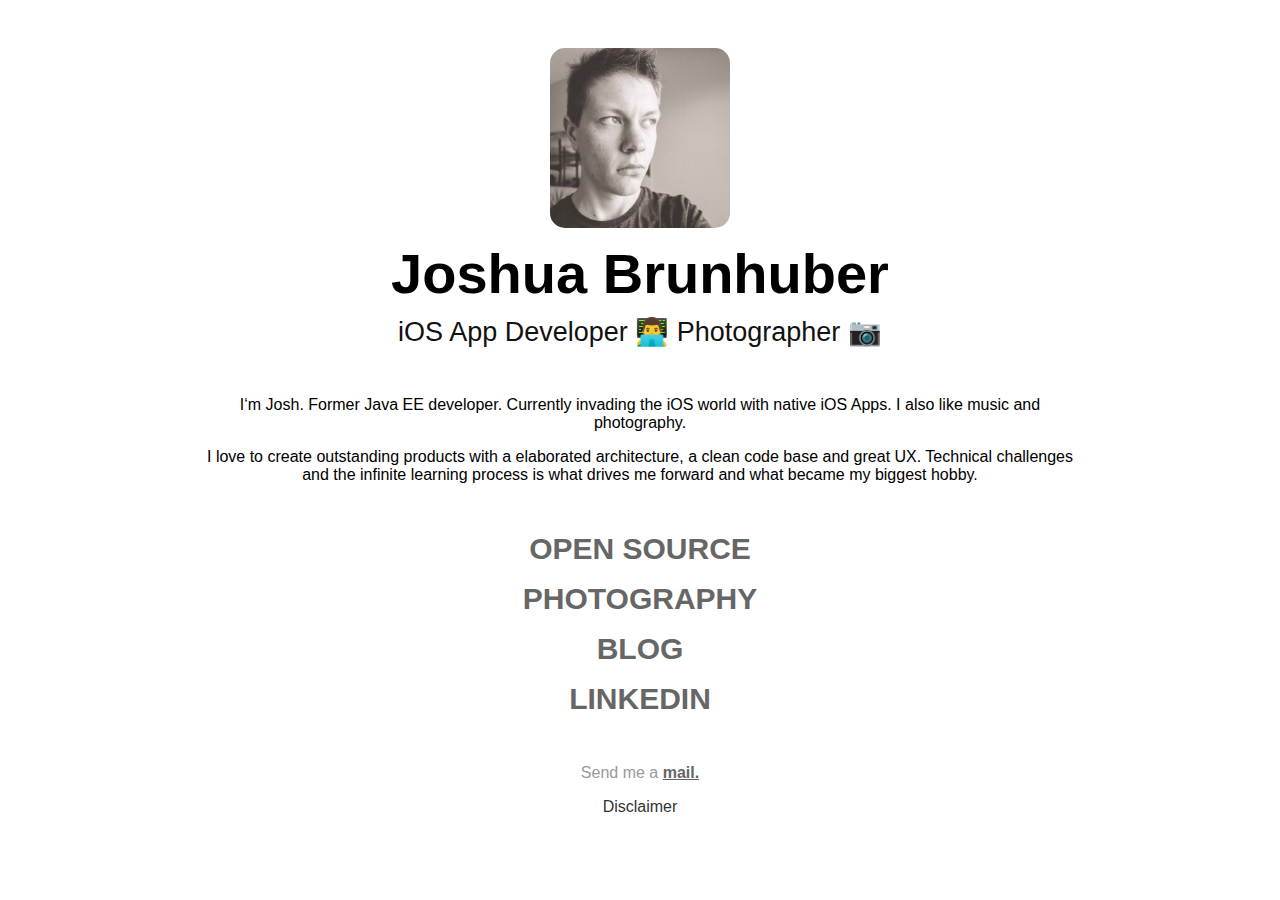
<file: index.html>
<!DOCTYPE html>
<html lang="de">
  <head>
    <meta charset="utf-8" />
    <meta name="viewport" content="initial-scale=1.0,minimum-scale=1.0,maximum-scale=1.0,width=device-width,user-scalable=no" />
    <title>Joshua Brunhuber</title>

    <link rel="stylesheet" type="text/css" href="main.css">
  </head>
  <body>
    <header>
        <img class="profilePic" src="josh.jpg" alt="Profile Image">

        <h1>Joshua Brunhuber</h1>
        <div class="subheading">iOS App Developer 👨‍💻 Photographer 📷</div>
    </header>
    <main>
        <section class="about">
            <p>
                I‘m Josh. Former Java EE developer. Currently invading the iOS world with native iOS Apps. I also like music and photography.    
            </p>
            <p>
                I love to create outstanding products with a elaborated architecture, a clean code base and great UX. Technical challenges and the infinite learning process is what drives me forward and what became my biggest hobby.
            </p>
        </section>
        <nav id="links">
            <ul>
                <li><a href="https://github.com/jbrunhuber">Open Source</a></li>
                <li><a href="https://themistyseason.deviantart.com">Photography</a></li>
                <li><a href="https://medium.com/joshtastic-blog">Blog</a></li>
                <li><a href="https://www.linkedin.com/in/joshua-brunhuber-20277a106/">LinkedIn</a></li>
            </ul>
        </nav>
        <section id="contact">
            Send me a <a href="mailto:joshua.brunhuber@me.com">mail.</a>
        </section>
        <footer>
                <div class="disclaimer">
                    <a href="disclaimer.html">Disclaimer</a>
                </div>
        </footer>
    </main>
  </body>
</html>
</file>
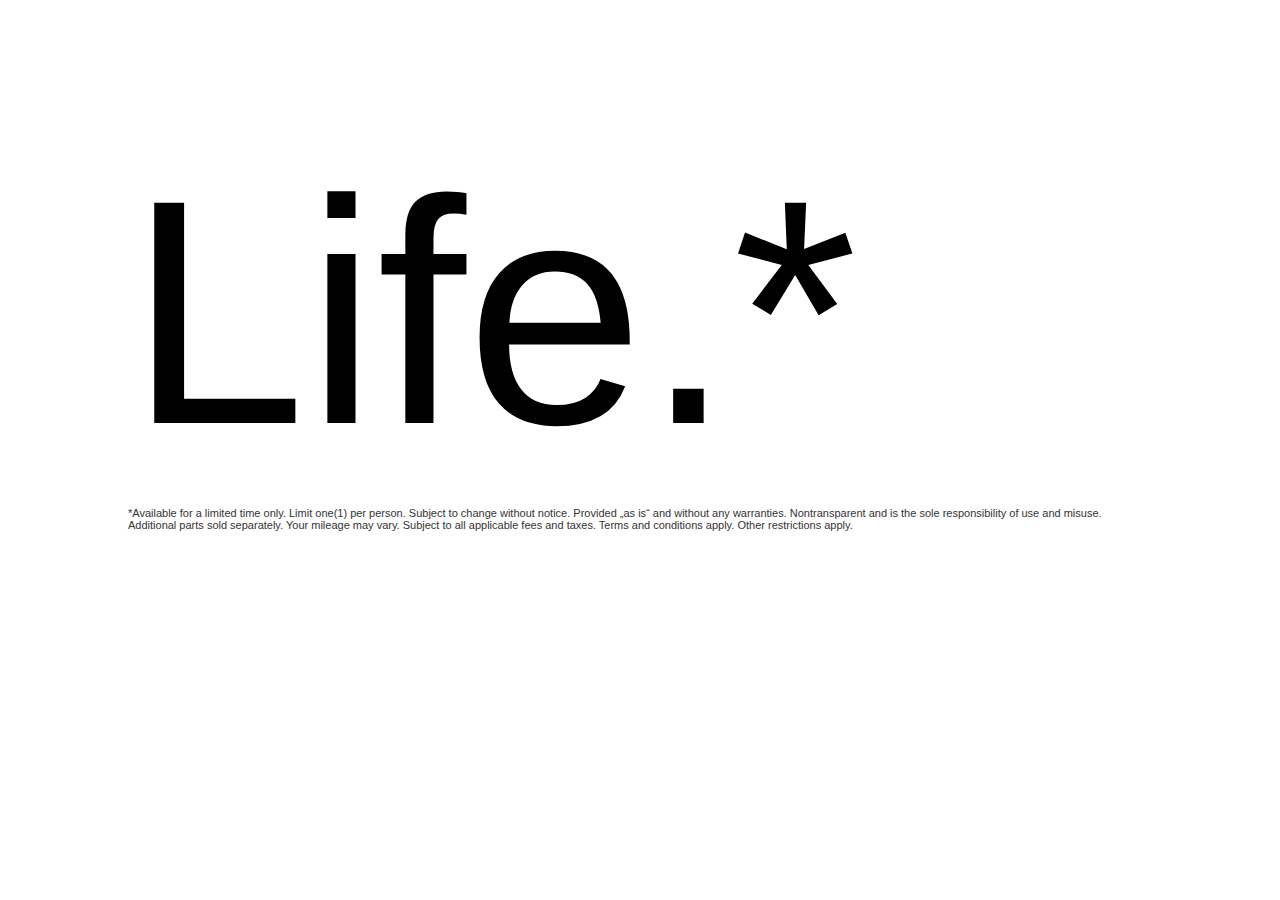
<file: life/index.html>
<!DOCTYPE html>
<html lang="de">

<head>
    <meta charset="utf-8">
    <title>Life</title>
    <meta name="description" content="Information about THE LIFE">
    <meta name="author" content="josh">
    <meta name="keywords" content="life terms conditions design">
    <meta name="viewport"
          content="initial-scale=1.0,minimum-scale=1.0,maximum-scale=1.0,width=device-width,user-scalable=no"/>
    <link rel="stylesheet" href="main.css">
</head>

<body>
<main>
    <h1>Life.</h1>
    <p class="smallprint">Available for a limited time only. Limit one(1) per person. Subject to change without notice.
        Provided „as is“ and
        without any warranties. Nontransparent and is the sole responsibility of use and misuse. Additional parts sold
        separately. Your mileage may vary. Subject to all applicable fees and taxes. Terms and conditions apply. Other
        restrictions apply. </p>
</main>
</body>
</html>
</file>
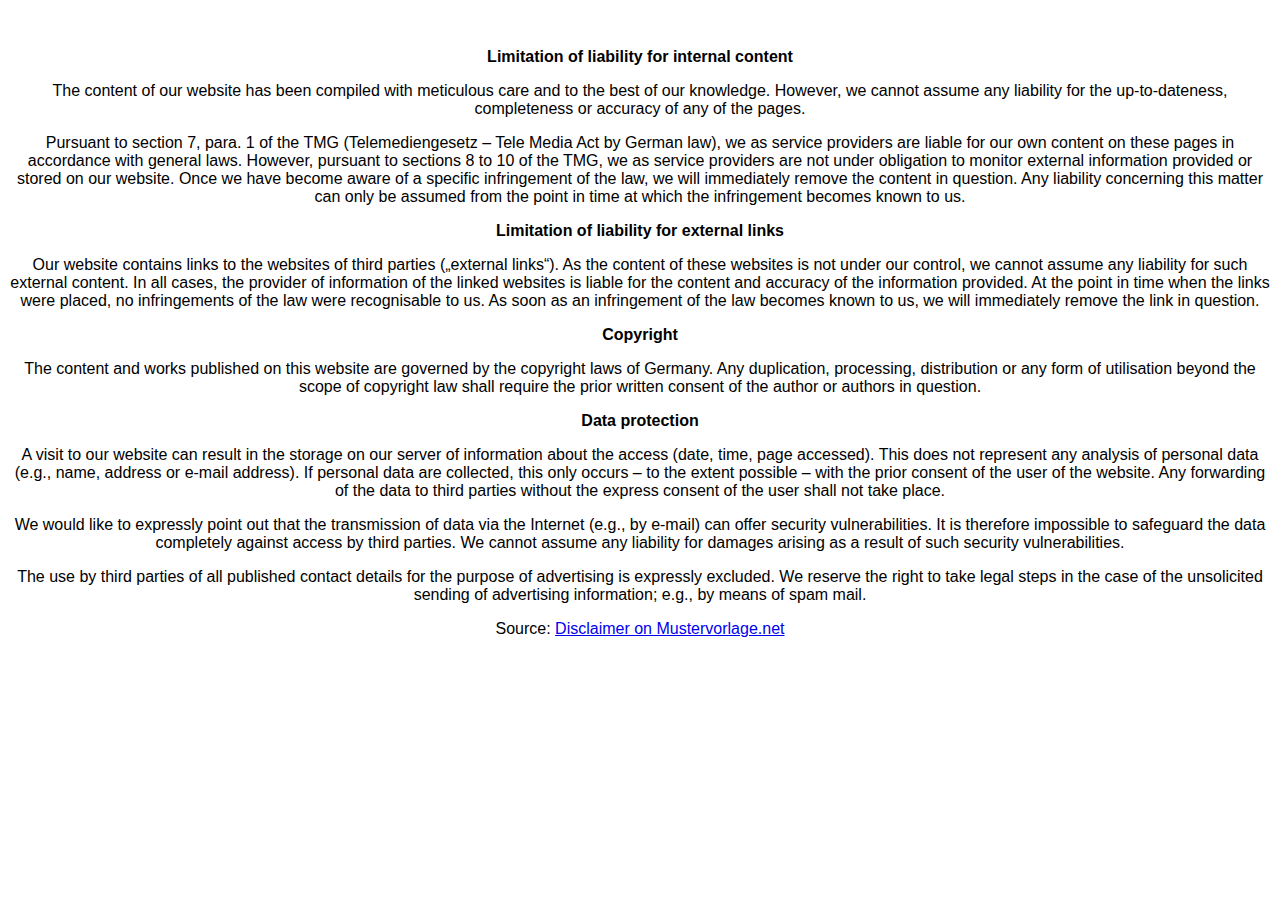
<file: disclaimer.html>
<!DOCTYPE html>
<html lang="de">

<head>
    <meta charset="utf-8" />
    <meta name="viewport" content="initial-scale=1.0,minimum-scale=1.0,maximum-scale=1.0,width=device-width,user-scalable=no" />
    <title>Disclaimer</title>

    <link rel="stylesheet" type="text/css" href="main.css">
</head>

<body>


    <strong>Limitation of liability for internal content</strong></p>
    <p>The content of our website has been compiled with meticulous care and to the best of our knowledge. However, we
        cannot assume any liability for the up-to-dateness, completeness or accuracy of any of the pages.</p>
    <p>Pursuant to section 7, para. 1 of the TMG (Telemediengesetz – Tele Media Act by German law), we as service
        providers are liable for our own content on these pages in accordance with general laws. However, pursuant to
        sections 8 to 10 of the TMG, we as service providers are not under obligation to monitor external information
        provided or stored on our website. Once we have become aware of a specific infringement of the law, we will
        immediately remove the content in question. Any liability concerning this matter can only be assumed from the
        point in time at which the infringement becomes known to us.</p>
    <p><strong>Limitation of liability for external links</strong></p>
    <p>Our website contains links to the websites of third parties („external links“). As the content of these websites
        is not under our control, we cannot assume any liability for such external content. In all cases, the provider
        of information of the linked websites is liable for the content and accuracy of the information provided. At
        the point in time when the links were placed, no infringements of the law were recognisable to us. As soon as
        an infringement of the law becomes known to us, we will immediately remove the link in question.</p>
    <p><strong>Copyright</strong></p>
    <p>The content and works published on this website are governed by the copyright laws of Germany. Any duplication,
        processing, distribution or any form of utilisation beyond the scope of copyright law shall require the prior
        written consent of the author or authors in question.</p>
    <p><strong>Data protection</strong></p>
    <p>A visit to our website can result in the storage on our server of information about the access (date, time, page
        accessed). This does not represent any analysis of personal data (e.g., name, address or e-mail address). If
        personal data are collected, this only occurs – to the extent possible – with the prior consent of the user of
        the website. Any forwarding of the data to third parties without the express consent of the user shall not take
        place.</p>
    <p>We would like to expressly point out that the transmission of data via the Internet (e.g., by e-mail) can offer
        security vulnerabilities. It is therefore impossible to safeguard the data completely against access by third
        parties. We cannot assume any liability for damages arising as a result of such security vulnerabilities.</p>
    <p>The use by third parties of all published contact details for the purpose of advertising is expressly excluded.
        We reserve the right to take legal steps in the case of the unsolicited sending of advertising information;
        e.g., by means of spam mail.</p>
    <p>Source: <a href="http://www.mustervorlage.net/disclaimer-muster#Englisch">Disclaimer on Mustervorlage.net</a></p>
    <p>

</body>

</html>
</file>
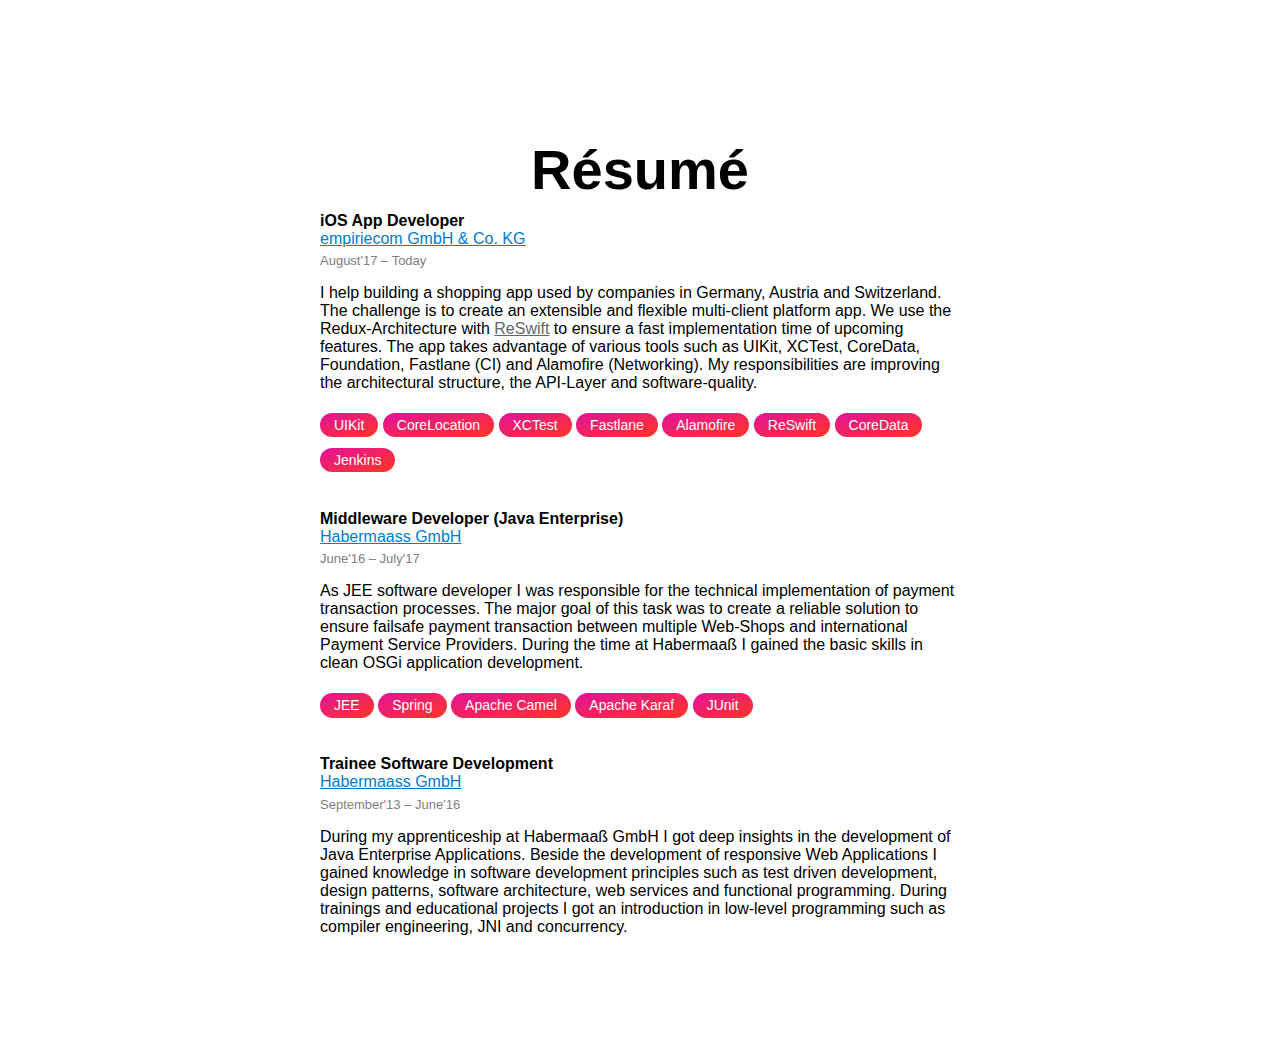
<file: ios-developer.html>
<!DOCTYPE html>
<html lang="de">

<head>
    <meta charset="utf-8">
    <title>Résumé</title>
    <meta name="description" content="">
    <meta name="author" content="">
    <meta name="keywords" content="">

    <link href="main.css" rel="stylesheet">
</head>

<body id="resume">
    <h1>Résumé</h1>
    <div class="job">
            <div class="job-title">iOS App Developer</div>
            <div class="job-company">
                <a href="https://www.empiriecom.com/">empiriecom GmbH & Co. KG</a>
            </div>
            <div class="job-date-range"><span>August'17 – Today</span></div>
            <div class="job-description">
                <p>
                    I help building a shopping app used by companies in Germany, Austria and Switzerland. The challenge is to create an extensible and flexible multi-client platform app. We use the Redux-Architecture with <a href="https://github.com/ReSwift/ReSwift">ReSwift</a> to ensure a fast implementation time of upcoming features. The app takes advantage of various tools such as UIKit, XCTest, CoreData, Foundation, Fastlane (CI) and Alamofire (Networking). My responsibilities are improving the architectural structure, the API-Layer and software-quality.
                </p>
            </div>
            <div class="job-technologies">
                <span>UIKit</span>
                <span>CoreLocation</span>
                <span>XCTest</span>
                <span>Fastlane</span>
                <span>Alamofire</span>
                <span>ReSwift</span>
                <span>CoreData</span>
                <span>Jenkins</span>
            </div>
    </div>
    <div class="job">
            <div class="job-title">Middleware Developer (Java Enterprise)</div>
            <div class="job-company">
                <a href="https://www.haba-firmenfamilie.de/en/home">Habermaass GmbH</a>
            </div>
            <div class="job-date-range"><span>June'16 – July'17</span></div>
            <div class="job-description">
                <p>
                    
As JEE software developer I was responsible for the technical implementation of payment transaction processes. The major goal of this task was to create a reliable solution to ensure failsafe payment transaction between multiple Web-Shops and international Payment Service Providers.
During the time at Habermaaß I gained the basic skills in clean OSGi application development.
                </p>
            </div>
            <div class="job-technologies">
                <span>JEE</span>
                <span>Spring</span>
                <span>Apache Camel</span>
                <span>Apache Karaf</span>
                <span>JUnit</span>
            </div>
    </div>
    <div class="job">
            <div class="job-title">Trainee Software Development</div>
            <div class="job-company">
                <a href="https://www.haba-firmenfamilie.de/en/home">Habermaass GmbH</a>
            </div>
            <div class="job-date-range"><span>September'13 – June'16</span></div>
            <div class="job-description">
                <p>
                        During my apprenticeship at Habermaaß GmbH I got deep insights in the development of Java Enterprise Applications. Beside the development of responsive Web Applications I gained knowledge in software development principles such as test driven development, design patterns, software architecture, web services and functional programming. During trainings and educational projects I got an introduction in low-level programming such as compiler engineering, JNI and concurrency.
                </p>
            </div>
    </div>
</body>
</html>
</file>
<file: main.css>
body {
    text-align: center;
    font-family: "SF Pro Display" ,"Helvetica Neue", "Helvetica", "Arial", sans-serif;
    margin-top: 3em;
}

h1 {
   font-size: 56px;
   margin: 0;
   font-weight: 600;
   line-height: 1.5;
}

h2 {
    text-align: left;
    font-size: 2.8rem;
    margin-bottom: 0.3em;
}

.subheading {
    font-weight: 400;
    font-size: 27px;
    color: #111;
    font-weight: 500;
}

.about {
    margin: 3em 15%;
}

ul {
    list-style: none;
    padding: 0;
}

ul > li > a {
    text-decoration: none;
    font-size: 30px;
    text-transform: uppercase;
    font-weight: 800;
    color: #666;
}

ul > li > a:hover {
    text-decoration: underline;
    background: linear-gradient(to right, #e3119a 0%, #ff3725 100%);
    background-clip: text;
    -webkit-background-clip: text;
    -webkit-text-fill-color: transparent;
}

ul > li {
    margin: 1em 0;
}

p {
    font-family: "Avenir Next",'AvenirNext-Regular','Segoe UI',Tahoma,Geneva,Verdana,sans-serif;
}

.profilePic {
    width: 180px;
    border-radius: 15px;
}

.job {
    text-align: left;
}

.job a {
    color: #007cce;
}

.job-title {
    font-weight: 600;
}

.job-date-range {
    color: #808080;
    font-size: 13px;
    margin-top: 0.4em;
}

.job-description a {
    color: #666;
}

.job-description a:hover {
    color: #000;
}

#resume {
    margin: 10% 25%;
}

@media only screen and (max-width: 600px) {
    
    h1 {
        line-height: 1;
        margin: 0.5em 0;
    }

    .about {
        margin: 3em 0;
    }

    #resume {
        margin: 15% 5%;
    }
}

.job-technologies {
    margin: 0% 0% 5% 0%;
}

.job-technologies span {
    color: white;
    font-size: 14px;
    font-weight: 500;
    padding: 0.3em 1em;
    -webkit-border-radius: 16px;
    -moz-border-radius: 16px;
    border-radius: 16px;
    background: linear-gradient(to bottom right, #e3119a 0%, #ff3725 100%);
    line-height: 2.5;
    cursor: default;
    white-space: nowrap;
}

#contact {
    color: #999;
}

#contact a {
    color: #666;
    font-weight: 600;
}

#contact a:hover {
    color: #000;
}

#links {
    margin-bottom: 3em;
}

.disclaimer {
    margin: 1em 0;
}

.disclaimer a {
    color: #333;
    text-decoration: none;
}
</file>
<file: life/main.css>
body {
    margin: 10%;
    font-family: -apple-system, BlinkMacSystemFont, "Segoe UI", "Roboto", "Oxygen", "Ubuntu", "Cantarell", "Fira Sans", "Droid Sans", "Helvetica Neue", sans-serif;
}

h1 {
    font-size: 25vw;
    font-weight: 200;
    margin: 0;
}

h1::after, p.smallprint::before {
    content: '*';
}

p {
    font-size: 11px;
    color: #333;
}
</file>
